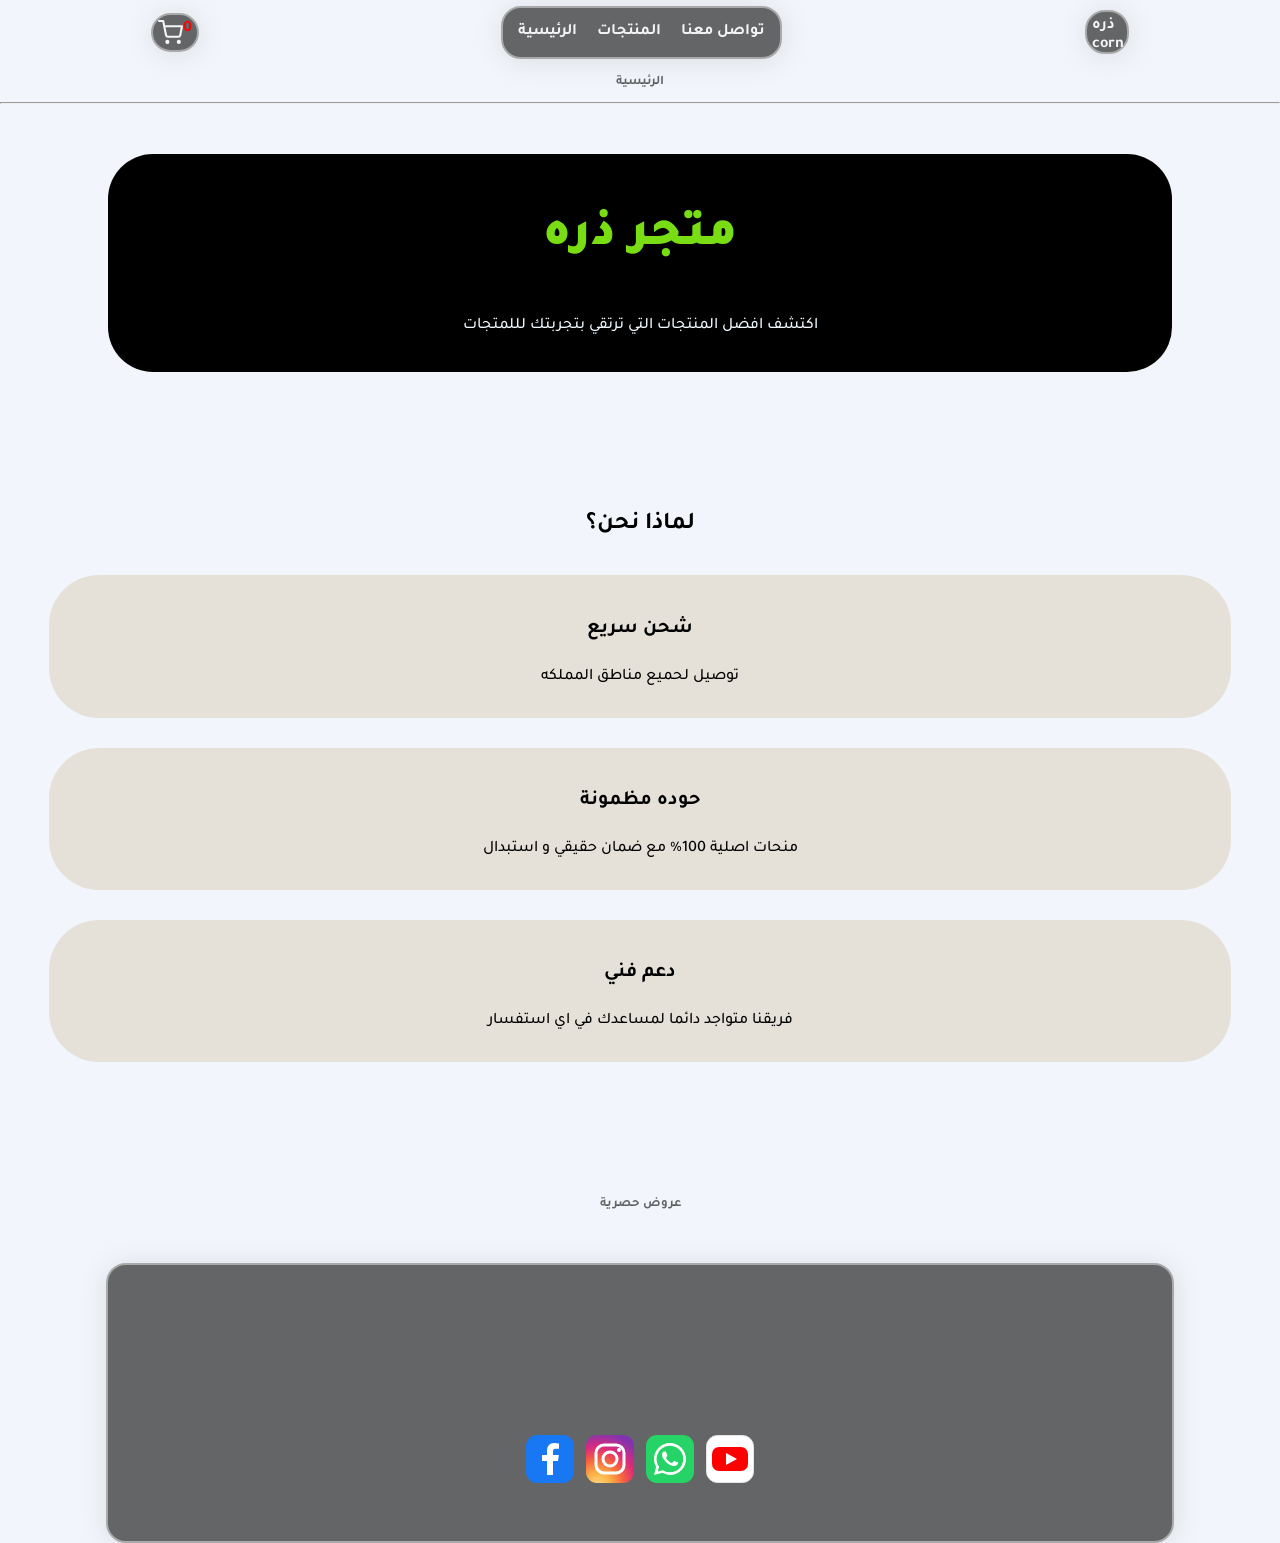
<file: index.html>
<!DOCTYPE html>
<html lang="en">
<head>

    <link rel="stylesheet" href="assets/css/footer.css">
    <link rel="stylesheet" href="assets/css/navbar.css">
    <link rel="stylesheet" href="assets/css/styleBase.css">
   <link rel="stylesheet" href="assets/css/effects.css">
   
    <meta charset="UTF-8">
    <link rel="preconnect" href="https://fonts.googleapis.com">
<link rel="preconnect" href="https://fonts.gstatic.com" crossorigin>
<link href="https://fonts.googleapis.com/css2?family=Alkalami&family=Blaka&family=IBM+Plex+Sans+Arabic:wght@100;200;300;400;500;600;700&family=Jomhuria&family=Lalezar&family=Noto+Nastaliq+Urdu:wght@400..700&family=Science+Gothic:wght@100..900&family=Tajawal:wght@200;300;400;500;700;800;900&display=swap" rel="stylesheet">
<link rel="stylesheet" href="assets/css/home.css">
    <meta name="viewport" content="width=device-width, initial-scale=1.0">
    <title></title>
</head>
<body>
    


<nav class="">
   <a href="cart.html" class="listCart shadow border"><svg xmlns="http://w3.org" viewBox="0 0 24 24" color="var(--text-secondary)" width="25" height="25" fill="none" stroke="currentColor" stroke-width="2" stroke-linecap="round" stroke-linejoin="round" >
    <circle cx="9" cy="21" r="1"></circle>
    <circle cx="20" cy="21" r="1"></circle>
    <path d="M1 1h4l2.68 13.39a2 2 0 0 0 2 1.61h9.72a2 2 0 0 0 2-1.61L23 6H6"></path>
  </svg>   <div class="number-of-product"></div></a>
     <div class="lists shadow border">
         <a href="index.html"><li>الرئيسية</li></a>
    <a href="products.html"><li>المنتجات</li></a>
    <a href="contact.html"><li>تواصل معنا</li></a>
   </div>
   
   <div class="logo shadow border">ذره corn</div>
   
   
   
</nav>


<main>
    <div class="hero-contact">
  <h2>الرئيسية</h2>
  <hr>
</div>



<div class="card-corn">
  <h1>متجر ذره</h1>
   <p>اكتشف افضل المنتجات التي ترتقي بتجربتك لللمتجات</p>
</div>







<div class="why-corn-store">
<h2>لماذا نحن؟</h2>
  <div>
 <h4>شحن سريع</h4>
 <p>توصيل لحميع مناطق المملكه</p>
  </div>
  <div >

 <h4>حوده مظمونة</h4>
 <p>منحات اصلية 100% مع ضمان حقيقي و استبدال</p>
  </div>
  <div >

 <h4>دعم فني </h4>
 <p>فريقنا متواجد دائما لمساعدك في اي استفسار</p>
  </div>
</div>





<!-- قسم العروض الخاصة -->
<div class="hero-contact">
    <h2>عروض حصرية </h2>
</div>
<div class="offers shadow"></div>
</main>



<footer class="shadow border">
    <div class="logo">ذره corn</div>

     <div class="lists-foot">
         <a href="index.html"><li>الرئيسية</li></a>
    <a href="products.html"><li>المنتجات</li></a>
    <a href="contact.html"><li>تواصل معنا</li></a>
    <a href="cart.html"><li>السلة</li></a>
   
</div>
<div class="social-icons">

  <!-- فيسبوك -->
  <div class="social-icon">
    <svg xmlns="http://www.w3.org/2000/svg"
         width="48" height="48" viewBox="0 0 48 48"
         role="img" aria-label="فيسبوك">
      <rect width="48" height="48" rx="11" fill="#1877F2"/>
      <path fill="#fff"
            d="M27 40V26h5l.8-6H27v-3.4c0-1.7.5-2.8 2.9-2.8H33V8.5
               A36 36 0 0 0 28.5 8C24 8 21 10.7 21 15.7V20h-5v6h5v14z"/>
    </svg>
  </div>

  <!-- إنستغرام -->
  <div class="social-icon">
    <svg xmlns="http://www.w3.org/2000/svg"
         width="48" height="48" viewBox="0 0 48 48"
         role="img" aria-label="إنستغرام">
      <defs>
        <radialGradient id="instagram-app-gradient"
                        cx="25%" cy="105%" r="110%">
          <stop offset="0%" stop-color="#FFDC80"/>
          <stop offset="25%" stop-color="#FCAF45"/>
          <stop offset="50%" stop-color="#F56040"/>
          <stop offset="72%" stop-color="#DD2A7B"/>
          <stop offset="100%" stop-color="#8134AF"/>
        </radialGradient>
      </defs>
      <rect width="48" height="48" rx="11"
            fill="url(#instagram-app-gradient)"/>
      <rect x="10" y="10" width="28" height="28" rx="8"
            fill="none" stroke="#fff" stroke-width="3"/>
      <circle cx="24" cy="24" r="7"
              fill="none" stroke="#fff" stroke-width="3"/>
      <circle cx="33" cy="15" r="2" fill="#fff"/>
    </svg>
  </div>

  <!-- واتساب -->
  <div class="social-icon">
    <svg xmlns="http://www.w3.org/2000/svg"
         width="48" height="48" viewBox="0 0 48 48"
         role="img" aria-label="واتساب">
      <rect width="48" height="48" rx="11" fill="#25D366"/>
      <g transform="translate(8 8) scale(1.333333)">
        <path fill="#fff"
              d="M20.5 3.5A11.9 11.9 0 0 0 12 0C5.4 0 0 5.4 0 12
                 c0 2.1.5 4.1 1.6 5.9L0 24l6.3-1.6A12 12 0 0 0 12 24
                 c6.6 0 12-5.4 12-12 0-3.2-1.2-6.2-3.5-8.5ZM12 22
                 a10 10 0 0 1-5.1-1.4l-.4-.2-3.7 1 1-3.6-.3-.4
                 A10 10 0 1 1 12 22Zm5.5-7.5c-.3-.1-1.8-.9-2.1-1
                 -.3-.1-.5-.1-.7.2-.2.3-.8 1-.9 1.2-.2.2-.3.2-.6.1
                 -.3-.1-1.3-.5-2.4-1.5-.9-.8-1.5-1.8-1.7-2.1
                 -.2-.3 0-.5.1-.6l.5-.6.3-.5c.1-.2 0-.4 0-.6l-1-2.3
                 c-.2-.6-.5-.5-.7-.5h-.6c-.2 0-.5.1-.7.3-.3.3-1 1-1 2.4
                 s1 2.8 1.2 3c.1.2 2 3.2 5 4.5.7.3 1.3.5 1.7.6
                 .7.2 1.3.2 1.8.1.6-.1 1.8-.7 2.1-1.4
                 .3-.7.3-1.3.2-1.4-.1-.1-.3-.2-.6-.4Z"/>
      </g>
    </svg>
  </div>

  <!-- يوتيوب -->
  <div class="social-icon">
    <svg xmlns="http://www.w3.org/2000/svg"
         width="48" height="48" viewBox="0 0 48 48"
         role="img" aria-label="يوتيوب">
      <rect x=".5" y=".5" width="47" height="47" rx="11"
            fill="#fff" stroke="#E5E5E5"/>
      <rect x="6" y="12" width="36" height="24" rx="7"
            fill="#FF0000"/>
      <path d="M20 18v12l11-6z" fill="#fff"/>
    </svg>
  </div>

</div>
    
</footer>
<script src="assets/javascript/script.js"></script>
</body>
</html>
</file>
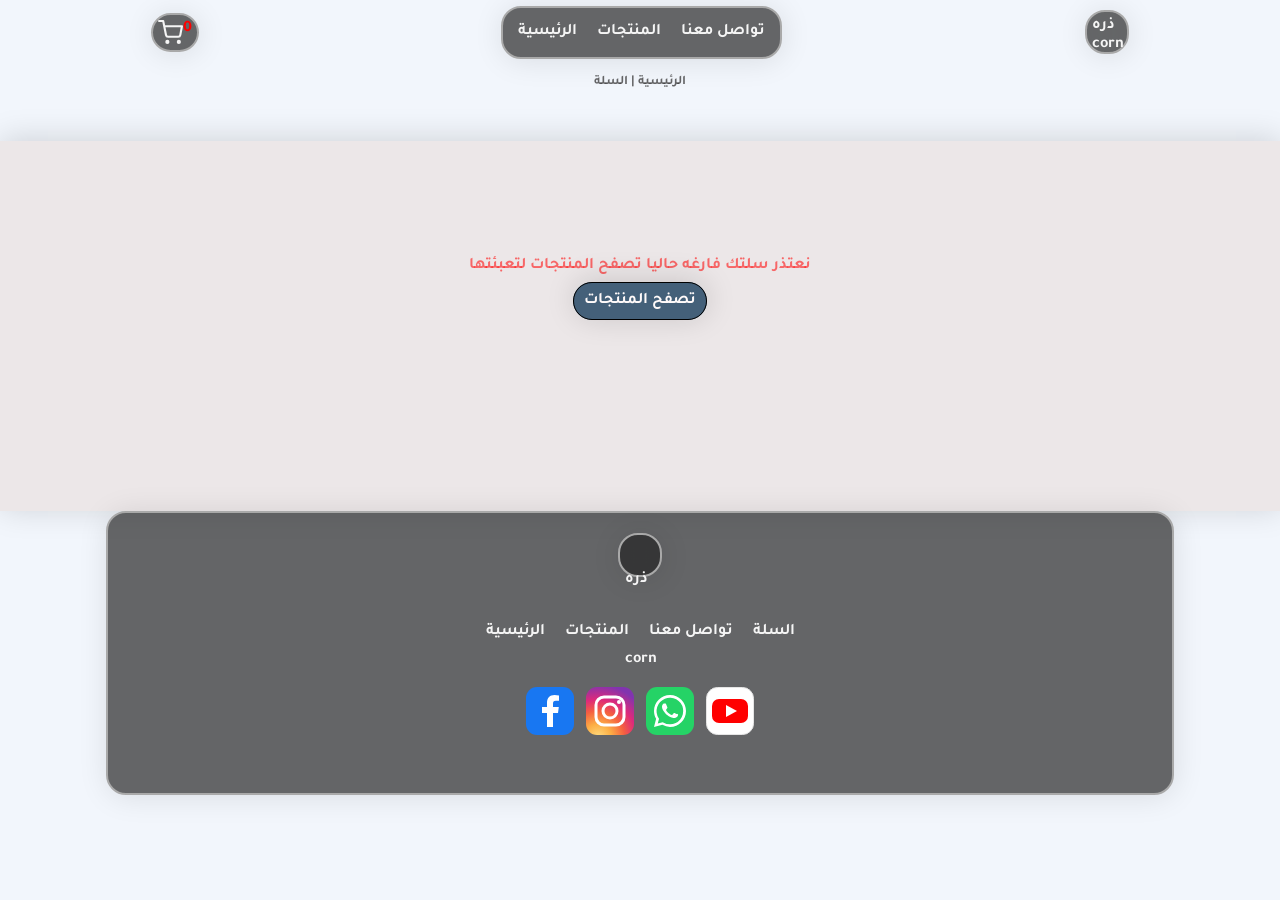
<file: cart.html>
<!DOCTYPE html>
<html lang="en">
<head>
  <link rel="stylesheet" href="assets/css/cart.css">
   
    <link rel="stylesheet" href="assets/css/navbar.css">
    <link rel="stylesheet" href="assets/css/effects.css">
    <link rel="stylesheet" href="assets/css/styleBase.css">
    <meta charset="UTF-8">
    <link rel="preconnect" href="https://fonts.googleapis.com">
<link rel="preconnect" href="https://fonts.gstatic.com" crossorigin>
<link href="https://fonts.googleapis.com/css2?family=Alkalami&family=Blaka&family=IBM+Plex+Sans+Arabic:wght@100;200;300;400;500;600;700&family=Jomhuria&family=Lalezar&family=Noto+Nastaliq+Urdu:wght@400..700&family=Science+Gothic:wght@100..900&family=Tajawal:wght@200;300;400;500;700;800;900&display=swap" rel="stylesheet">
    <meta name="viewport" content="width=device-width, initial-scale=1.0">
    <title></title> 
    <link rel="stylesheet" href="assets/css/footer.css">
</head>
<body >
    



    
<nav class="">
   <a href="cart.html" class="listCart shadow border"><svg xmlns="http://w3.org" viewBox="0 0 24 24" color="var(--text-secondary)" width="25" height="25" fill="none" stroke="currentColor" stroke-width="2" stroke-linecap="round" stroke-linejoin="round" >
    <circle cx="9" cy="21" r="1"></circle>
    <circle cx="20" cy="21" r="1"></circle>
    <path d="M1 1h4l2.68 13.39a2 2 0 0 0 2 1.61h9.72a2 2 0 0 0 2-1.61L23 6H6"></path>
  </svg>   <div class="number-of-product"></div></a>
     <div class="lists shadow border">
         <a href="index.html"><li>الرئيسية</li></a>
    <a href="products.html"><li>المنتجات</li></a>
    <a href="contact.html"><li>تواصل معنا</li></a>
   </div>
   
   <div class="logo shadow border">ذره corn</div>
   
   
   
</nav>

<main>
  <div class="hero-contact">
  <h2>الرئيسية | السلة</h2>
</div>
    
<div class="hero-cart shadow-top">
  <h4>طلبك</h4>

<div class="orders shadow"></div>
<div class="pay">
  <div class="total-price">
    <div>المجموع:</div>
    <div class="price">0$</div>
    
  </div>
  <div class="btn-pay"><a href="">ادفع</a></div>
</div>
                    
</div>


<footer class="shadow border">
   <div class="logo shadow border">ذره corn</div>

     <div class="lists-foot">
         <a href="index.html"><li>الرئيسية</li></a>
    <a href="products.html"><li>المنتجات</li></a>
    <a href="contact.html"><li>تواصل معنا</li></a>
    <a href="cart.html"><li>السلة</li></a>
   
</div>
<div class="social-icons">

  <!-- فيسبوك -->
  <div class="social-icon">
    <svg xmlns="http://www.w3.org/2000/svg"
         width="48" height="48" viewBox="0 0 48 48"
         role="img" aria-label="فيسبوك">
      <rect width="48" height="48" rx="11" fill="#1877F2"/>
      <path fill="#fff"
            d="M27 40V26h5l.8-6H27v-3.4c0-1.7.5-2.8 2.9-2.8H33V8.5
               A36 36 0 0 0 28.5 8C24 8 21 10.7 21 15.7V20h-5v6h5v14z"/>
    </svg>
  </div>

  <!-- إنستغرام -->
  <div class="social-icon">
    <svg xmlns="http://www.w3.org/2000/svg"
         width="48" height="48" viewBox="0 0 48 48"
         role="img" aria-label="إنستغرام">
      <defs>
        <radialGradient id="instagram-app-gradient"
                        cx="25%" cy="105%" r="110%">
          <stop offset="0%" stop-color="#FFDC80"/>
          <stop offset="25%" stop-color="#FCAF45"/>
          <stop offset="50%" stop-color="#F56040"/>
          <stop offset="72%" stop-color="#DD2A7B"/>
          <stop offset="100%" stop-color="#8134AF"/>
        </radialGradient>
      </defs>
      <rect width="48" height="48" rx="11"
            fill="url(#instagram-app-gradient)"/>
      <rect x="10" y="10" width="28" height="28" rx="8"
            fill="none" stroke="#fff" stroke-width="3"/>
      <circle cx="24" cy="24" r="7"
              fill="none" stroke="#fff" stroke-width="3"/>
      <circle cx="33" cy="15" r="2" fill="#fff"/>
    </svg>
  </div>

  <!-- واتساب -->
  <div class="social-icon">
    <svg xmlns="http://www.w3.org/2000/svg"
         width="48" height="48" viewBox="0 0 48 48"
         role="img" aria-label="واتساب">
      <rect width="48" height="48" rx="11" fill="#25D366"/>
      <g transform="translate(8 8) scale(1.333333)">
        <path fill="#fff"
              d="M20.5 3.5A11.9 11.9 0 0 0 12 0C5.4 0 0 5.4 0 12
                 c0 2.1.5 4.1 1.6 5.9L0 24l6.3-1.6A12 12 0 0 0 12 24
                 c6.6 0 12-5.4 12-12 0-3.2-1.2-6.2-3.5-8.5ZM12 22
                 a10 10 0 0 1-5.1-1.4l-.4-.2-3.7 1 1-3.6-.3-.4
                 A10 10 0 1 1 12 22Zm5.5-7.5c-.3-.1-1.8-.9-2.1-1
                 -.3-.1-.5-.1-.7.2-.2.3-.8 1-.9 1.2-.2.2-.3.2-.6.1
                 -.3-.1-1.3-.5-2.4-1.5-.9-.8-1.5-1.8-1.7-2.1
                 -.2-.3 0-.5.1-.6l.5-.6.3-.5c.1-.2 0-.4 0-.6l-1-2.3
                 c-.2-.6-.5-.5-.7-.5h-.6c-.2 0-.5.1-.7.3-.3.3-1 1-1 2.4
                 s1 2.8 1.2 3c.1.2 2 3.2 5 4.5.7.3 1.3.5 1.7.6
                 .7.2 1.3.2 1.8.1.6-.1 1.8-.7 2.1-1.4
                 .3-.7.3-1.3.2-1.4-.1-.1-.3-.2-.6-.4Z"/>
      </g>
    </svg>
  </div>

  <!-- يوتيوب -->
  <div class="social-icon">
    <svg xmlns="http://www.w3.org/2000/svg"
         width="48" height="48" viewBox="0 0 48 48"
         role="img" aria-label="يوتيوب">
      <rect x=".5" y=".5" width="47" height="47" rx="11"
            fill="#fff" stroke="#E5E5E5"/>
      <rect x="6" y="12" width="36" height="24" rx="7"
            fill="#FF0000"/>
      <path d="M20 18v12l11-6z" fill="#fff"/>
    </svg>
  </div>

</div>
    
</footer>
<script src="assets/javascript/script.js"></script>
</body>
</html>
</file>
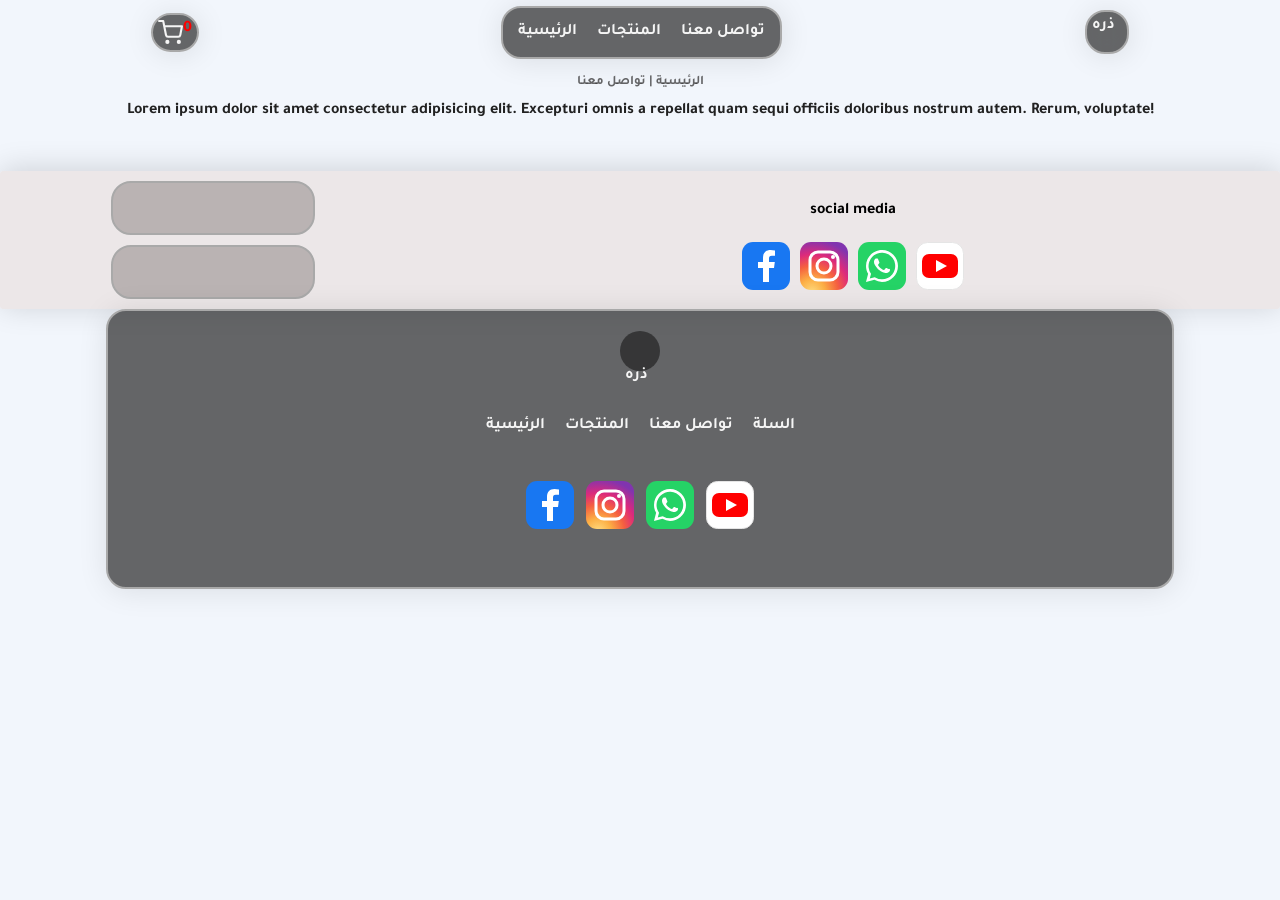
<file: contact.html>
<!DOCTYPE html>
<html lang="en">
<head>
    <link rel="stylesheet" href="assets/css/footer.css">
    <link rel="stylesheet" href="assets/css/navbar.css">
    <link rel="stylesheet" href="assets/css/styleBase.css">
   <link rel="stylesheet" href="assets/css/effects.css">
    <meta charset="UTF-8">
    <link rel="preconnect" href="https://fonts.googleapis.com">
<link rel="preconnect" href="https://fonts.gstatic.com" crossorigin>
<link href="https://fonts.googleapis.com/css2?family=Alkalami&family=Blaka&family=IBM+Plex+Sans+Arabic:wght@100;200;300;400;500;600;700&family=Jomhuria&family=Lalezar&family=Noto+Nastaliq+Urdu:wght@400..700&family=Science+Gothic:wght@100..900&family=Tajawal:wght@200;300;400;500;700;800;900&display=swap" rel="stylesheet">

    <meta name="viewport" content="width=device-width, initial-scale=1.0">
    <title></title>
</head>
<body>
    



   <nav class="">
   <a href="cart.html" class="listCart shadow border"><svg xmlns="http://w3.org" viewBox="0 0 24 24" color="var(--text-secondary)" width="25" height="25" fill="none" stroke="currentColor" stroke-width="2" stroke-linecap="round" stroke-linejoin="round" >
    <circle cx="9" cy="21" r="1"></circle>
    <circle cx="20" cy="21" r="1"></circle>
    <path d="M1 1h4l2.68 13.39a2 2 0 0 0 2 1.61h9.72a2 2 0 0 0 2-1.61L23 6H6"></path>
  </svg>   <div class="number-of-product"></div></a>
     <div class="lists shadow border">
         <a href="index.html"><li>الرئيسية</li></a>
    <a href="products.html"><li>المنتجات</li></a>
    <a href="contact.html"><li>تواصل معنا</li></a>
   </div>
   
   <div class="logo shadow border">ذره</div>
   
   
   
</nav>


<main>
<div class="hero-contact">
  <h2>الرئيسية | تواصل معنا</h2>
  <article>Lorem ipsum dolor sit amet consectetur adipisicing elit. Excepturi omnis a repellat quam sequi officiis doloribus nostrum autem. Rerum, voluptate!</article>
</div>

<div class="contact-card shadow-top">
    <div class="contact-others">
      <div class="card-other border email"></div>
      <div class="card-other border whatsapp"></div>    
    </div>

    <div class="social-media ">
      <h4>social media</h4>
      <div class="social-media-icons">
     <div class="social-icon">
    <svg xmlns="http://www.w3.org/2000/svg"
         width="48" height="48" viewBox="0 0 48 48"
         role="img" aria-label="فيسبوك">
      <rect width="48" height="48" rx="11" fill="#1877F2"/>
      <path fill="#fff"
            d="M27 40V26h5l.8-6H27v-3.4c0-1.7.5-2.8 2.9-2.8H33V8.5
               A36 36 0 0 0 28.5 8C24 8 21 10.7 21 15.7V20h-5v6h5v14z"/>
    </svg>
  </div>

  <!-- إنستغرام -->
  <div class="social-icon">
    <svg xmlns="http://www.w3.org/2000/svg"
         width="48" height="48" viewBox="0 0 48 48"
         role="img" aria-label="إنستغرام">
      <defs>
        <radialGradient id="instagram-app-gradient"
                        cx="25%" cy="105%" r="110%">
          <stop offset="0%" stop-color="#FFDC80"/>
          <stop offset="25%" stop-color="#FCAF45"/>
          <stop offset="50%" stop-color="#F56040"/>
          <stop offset="72%" stop-color="#DD2A7B"/>
          <stop offset="100%" stop-color="#8134AF"/>
        </radialGradient>
      </defs>
      <rect width="48" height="48" rx="11"
            fill="url(#instagram-app-gradient)"/>
      <rect x="10" y="10" width="28" height="28" rx="8"
            fill="none" stroke="#fff" stroke-width="3"/>
      <circle cx="24" cy="24" r="7"
              fill="none" stroke="#fff" stroke-width="3"/>
      <circle cx="33" cy="15" r="2" fill="#fff"/>
    </svg>
  </div>
  

  <!-- واتساب -->
  <div class="social-icon">
    <svg xmlns="http://www.w3.org/2000/svg"
         width="48" height="48" viewBox="0 0 48 48"
         role="img" aria-label="واتساب">
      <rect width="48" height="48" rx="11" fill="#25D366"/>
      <g transform="translate(8 8) scale(1.333333)">
        <path fill="#fff"
              d="M20.5 3.5A11.9 11.9 0 0 0 12 0C5.4 0 0 5.4 0 12
                 c0 2.1.5 4.1 1.6 5.9L0 24l6.3-1.6A12 12 0 0 0 12 24
                 c6.6 0 12-5.4 12-12 0-3.2-1.2-6.2-3.5-8.5ZM12 22
                 a10 10 0 0 1-5.1-1.4l-.4-.2-3.7 1 1-3.6-.3-.4
                 A10 10 0 1 1 12 22Zm5.5-7.5c-.3-.1-1.8-.9-2.1-1
                 -.3-.1-.5-.1-.7.2-.2.3-.8 1-.9 1.2-.2.2-.3.2-.6.1
                 -.3-.1-1.3-.5-2.4-1.5-.9-.8-1.5-1.8-1.7-2.1
                 -.2-.3 0-.5.1-.6l.5-.6.3-.5c.1-.2 0-.4 0-.6l-1-2.3
                 c-.2-.6-.5-.5-.7-.5h-.6c-.2 0-.5.1-.7.3-.3.3-1 1-1 2.4
                 s1 2.8 1.2 3c.1.2 2 3.2 5 4.5.7.3 1.3.5 1.7.6
                 .7.2 1.3.2 1.8.1.6-.1 1.8-.7 2.1-1.4
                 .3-.7.3-1.3.2-1.4-.1-.1-.3-.2-.6-.4Z"/>
      </g>
    </svg>
  </div>

  <!-- يوتيوب -->
  <div class="social-icon">
    <svg xmlns="http://www.w3.org/2000/svg"
         width="48" height="48" viewBox="0 0 48 48"
         role="img" aria-label="يوتيوب">
      <rect x=".5" y=".5" width="47" height="47" rx="11"
            fill="#fff" stroke="#E5E5E5"/>
      <rect x="6" y="12" width="36" height="24" rx="7"
            fill="#FF0000"/>
      <path d="M20 18v12l11-6z" fill="#fff"/>
    </svg>
  </div>
    </div>
  </div>
  </div> 

</main>



<footer class="shadow border">
    <div class="logo">ذره</div>

     <div class="lists-foot">
         <a href="index.html"><li>الرئيسية</li></a>
    <a href="products.html"><li>المنتجات</li></a>
    <a href="contact.html"><li>تواصل معنا</li></a>
    <a href="cart.html"><li>السلة</li></a>
   
</div>
<div class="social-icons">

  <!-- فيسبوك -->
  <div class="social-icon">
    <svg xmlns="http://www.w3.org/2000/svg"
         width="48" height="48" viewBox="0 0 48 48"
         role="img" aria-label="فيسبوك">
      <rect width="48" height="48" rx="11" fill="#1877F2"/>
      <path fill="#fff"
            d="M27 40V26h5l.8-6H27v-3.4c0-1.7.5-2.8 2.9-2.8H33V8.5
               A36 36 0 0 0 28.5 8C24 8 21 10.7 21 15.7V20h-5v6h5v14z"/>
    </svg>
  </div>

  <!-- إنستغرام -->
  <div class="social-icon">
    <svg xmlns="http://www.w3.org/2000/svg"
         width="48" height="48" viewBox="0 0 48 48"
         role="img" aria-label="إنستغرام">
      <defs>
        <radialGradient id="instagram-app-gradient"
                        cx="25%" cy="105%" r="110%">
          <stop offset="0%" stop-color="#FFDC80"/>
          <stop offset="25%" stop-color="#FCAF45"/>
          <stop offset="50%" stop-color="#F56040"/>
          <stop offset="72%" stop-color="#DD2A7B"/>
          <stop offset="100%" stop-color="#8134AF"/>
        </radialGradient>
      </defs>
      <rect width="48" height="48" rx="11"
            fill="url(#instagram-app-gradient)"/>
      <rect x="10" y="10" width="28" height="28" rx="8"
            fill="none" stroke="#fff" stroke-width="3"/>
      <circle cx="24" cy="24" r="7"
              fill="none" stroke="#fff" stroke-width="3"/>
      <circle cx="33" cy="15" r="2" fill="#fff"/>
    </svg>
  </div>

  <!-- واتساب -->
  <div class="social-icon">
    <svg xmlns="http://www.w3.org/2000/svg"
         width="48" height="48" viewBox="0 0 48 48"
         role="img" aria-label="واتساب">
      <rect width="48" height="48" rx="11" fill="#25D366"/>
      <g transform="translate(8 8) scale(1.333333)">
        <path fill="#fff"
              d="M20.5 3.5A11.9 11.9 0 0 0 12 0C5.4 0 0 5.4 0 12
                 c0 2.1.5 4.1 1.6 5.9L0 24l6.3-1.6A12 12 0 0 0 12 24
                 c6.6 0 12-5.4 12-12 0-3.2-1.2-6.2-3.5-8.5ZM12 22
                 a10 10 0 0 1-5.1-1.4l-.4-.2-3.7 1 1-3.6-.3-.4
                 A10 10 0 1 1 12 22Zm5.5-7.5c-.3-.1-1.8-.9-2.1-1
                 -.3-.1-.5-.1-.7.2-.2.3-.8 1-.9 1.2-.2.2-.3.2-.6.1
                 -.3-.1-1.3-.5-2.4-1.5-.9-.8-1.5-1.8-1.7-2.1
                 -.2-.3 0-.5.1-.6l.5-.6.3-.5c.1-.2 0-.4 0-.6l-1-2.3
                 c-.2-.6-.5-.5-.7-.5h-.6c-.2 0-.5.1-.7.3-.3.3-1 1-1 2.4
                 s1 2.8 1.2 3c.1.2 2 3.2 5 4.5.7.3 1.3.5 1.7.6
                 .7.2 1.3.2 1.8.1.6-.1 1.8-.7 2.1-1.4
                 .3-.7.3-1.3.2-1.4-.1-.1-.3-.2-.6-.4Z"/>
      </g>
    </svg>
  </div>

  <!-- يوتيوب -->
  <div class="social-icon">
    <svg xmlns="http://www.w3.org/2000/svg"
         width="48" height="48" viewBox="0 0 48 48"
         role="img" aria-label="يوتيوب">
      <rect x=".5" y=".5" width="47" height="47" rx="11"
            fill="#fff" stroke="#E5E5E5"/>
      <rect x="6" y="12" width="36" height="24" rx="7"
            fill="#FF0000"/>
      <path d="M20 18v12l11-6z" fill="#fff"/>
    </svg>
  </div>

</div>
    
</footer>
<script src="/assets/javascript/script.js"></script>

</body>
</html>
</file>
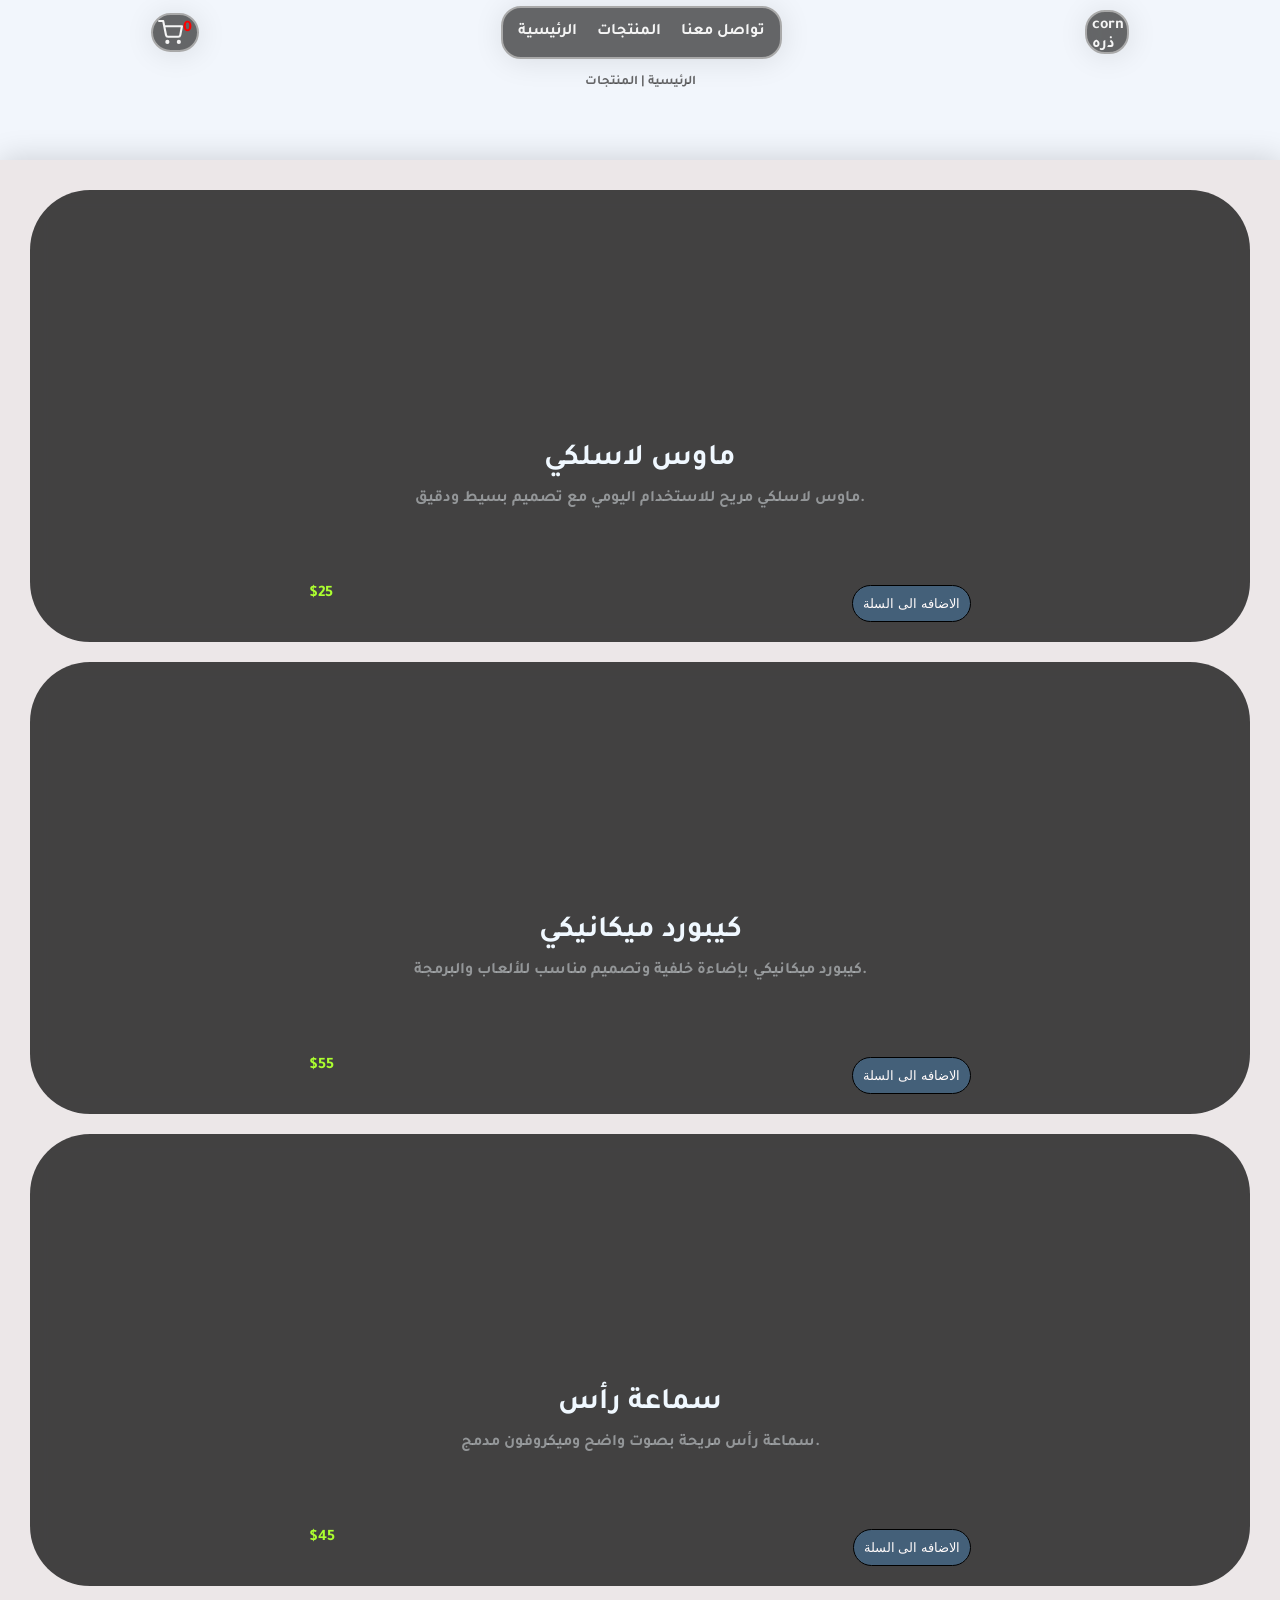
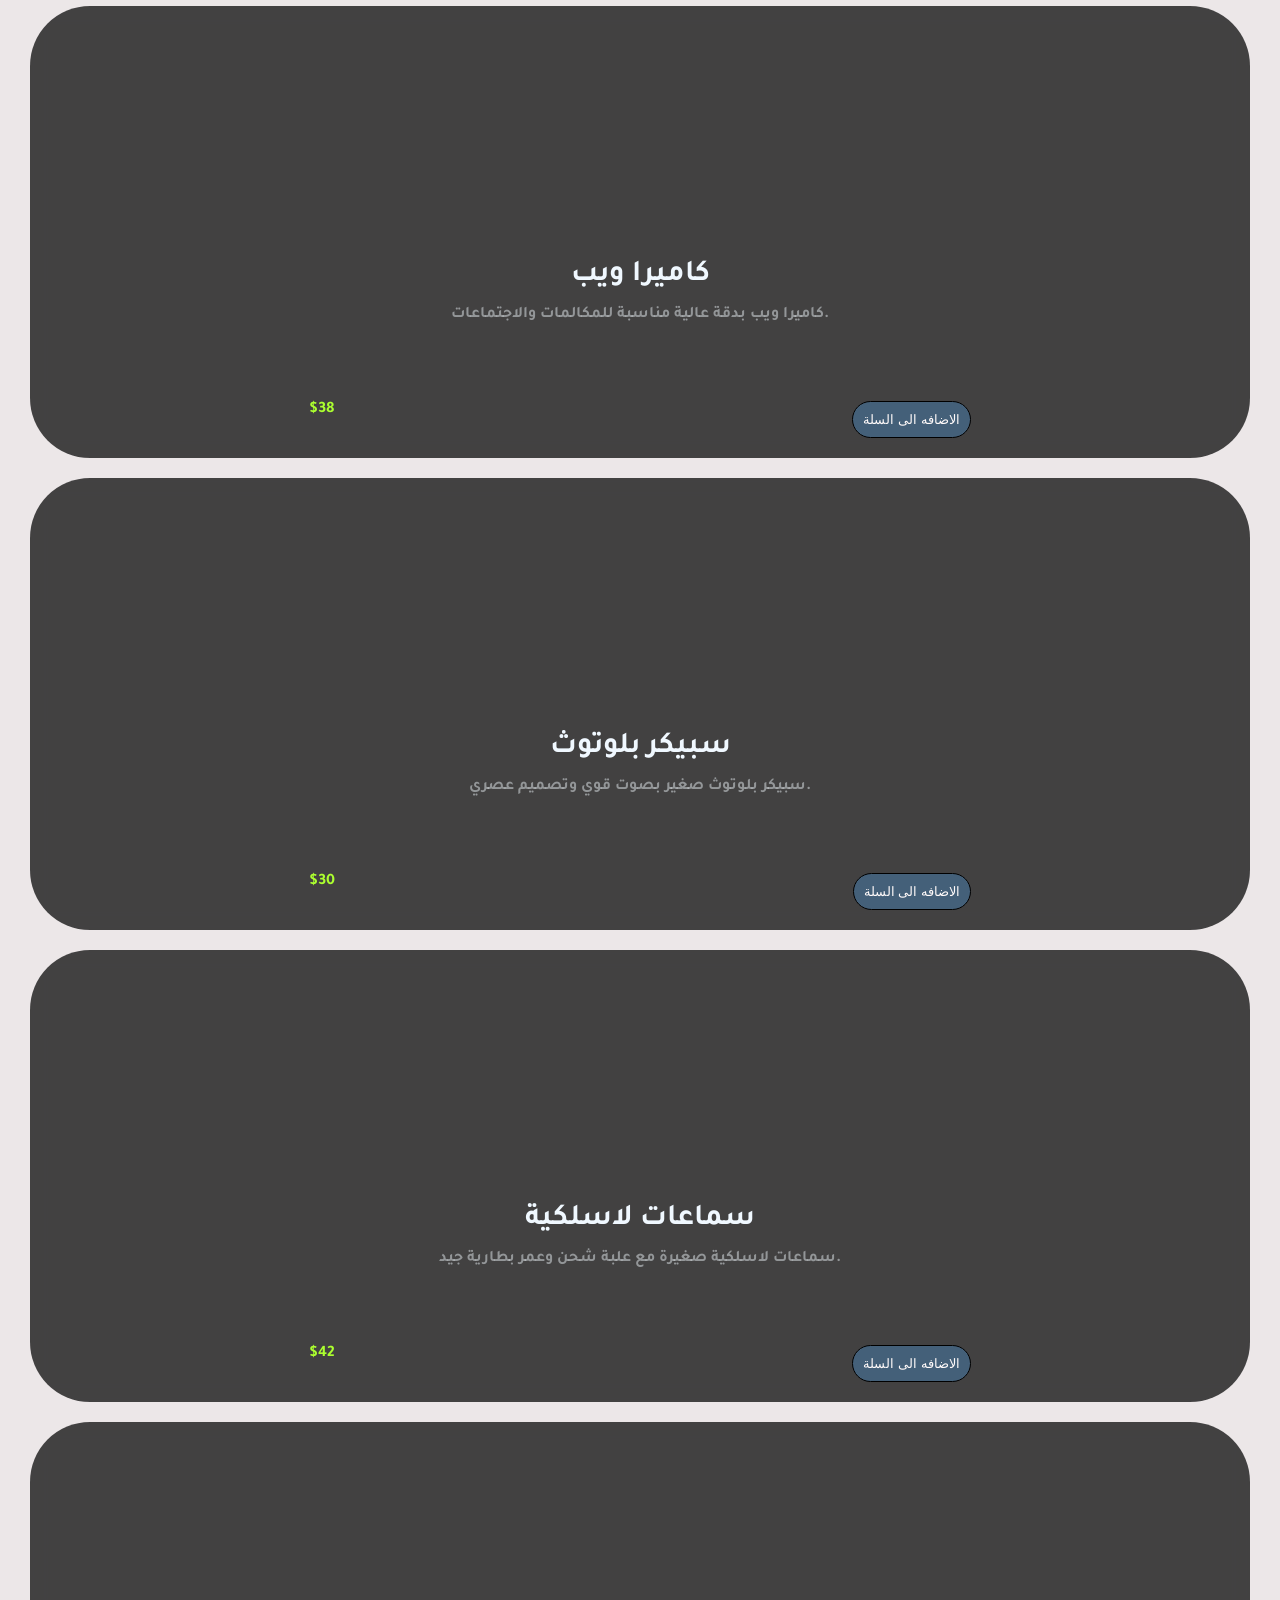
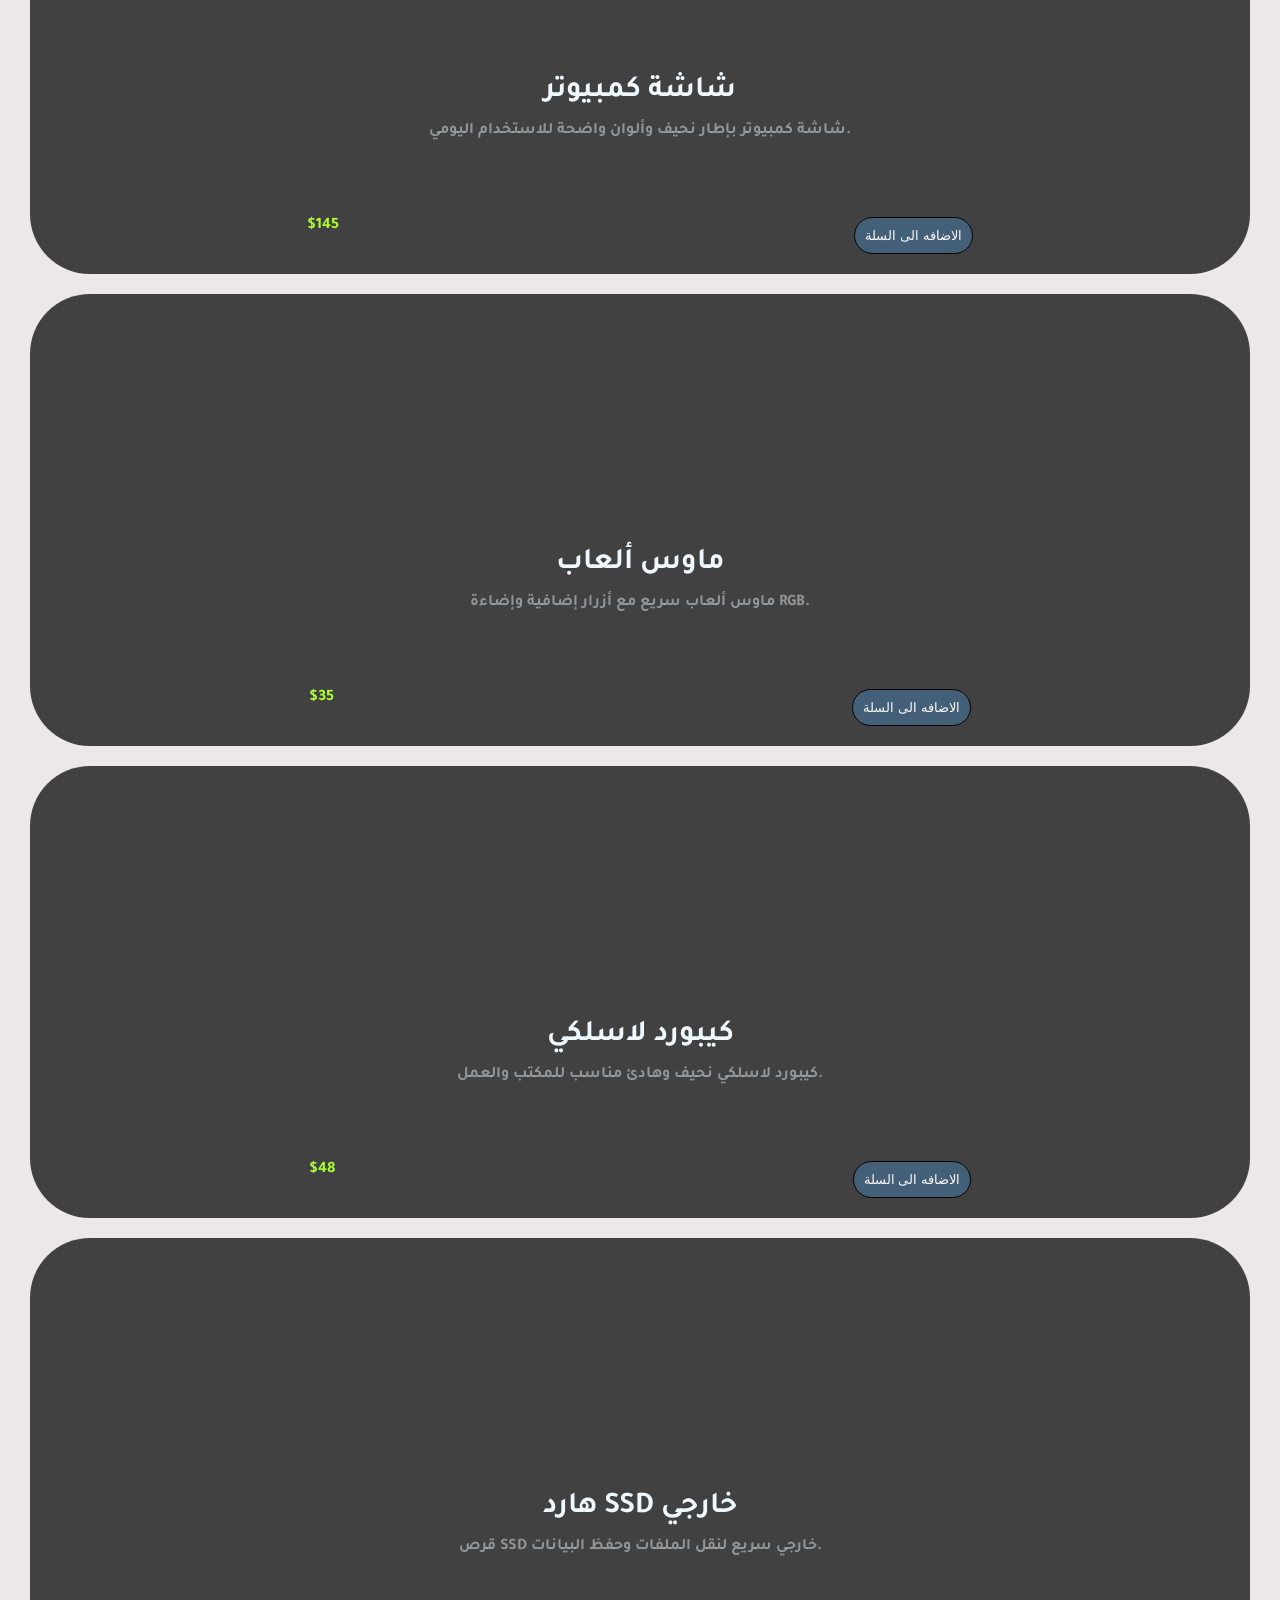
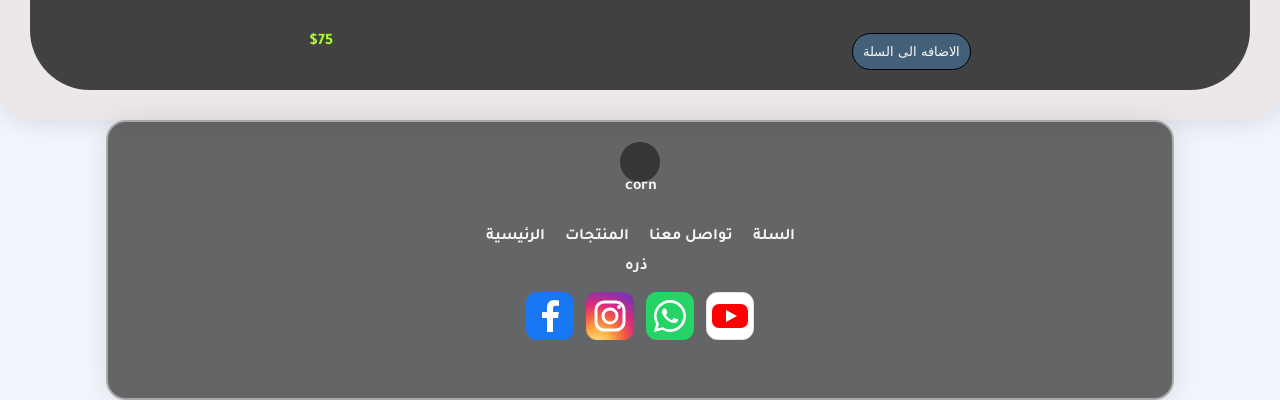
<file: products.html>
<!DOCTYPE html>
<html>

<head>
  <link rel="stylesheet" href="assets/css/footer.css">
  <link rel="stylesheet" href="assets/css/navbar.css">
  <link rel="stylesheet" href="assets/css/styleBase.css">
  <link rel="stylesheet" href="assets/css/effects.css">
  <meta charset="UTF-8">
  <link rel="stylesheet" href="assets/css/products.css">
  <link rel="preconnect" href="https://fonts.googleapis.com">
  <link rel="preconnect" href="https://fonts.gstatic.com" crossorigin>
  <link
    href="https://fonts.googleapis.com/css2?family=Alkalami&family=Blaka&family=IBM+Plex+Sans+Arabic:wght@100;200;300;400;500;600;700&family=Jomhuria&family=Lalezar&family=Noto+Nastaliq+Urdu:wght@400..700&family=Science+Gothic:wght@100..900&family=Tajawal:wght@200;300;400;500;700;800;900&display=swap"
    rel="stylesheet">

  <meta name="viewport" content="width=device-width, initial-scale=1.0">
  <title></title>
</head>

<body>



  <nav class="">
    <a href="cart.html" class="listCart shadow border"><svg xmlns="http://w3.org" viewBox="0 0 24 24"
        color="var(--text-secondary)" width="25" height="25" fill="none" stroke="currentColor" stroke-width="2"
        stroke-linecap="round" stroke-linejoin="round">
        <circle cx="9" cy="21" r="1"></circle>
        <circle cx="20" cy="21" r="1"></circle>
        <path d="M1 1h4l2.68 13.39a2 2 0 0 0 2 1.61h9.72a2 2 0 0 0 2-1.61L23 6H6"></path>

      </svg>         <div class="number-of-product"></div></a>
    <div class="lists shadow border">
      <a href="index.html">
        <li>الرئيسية</li>
      </a>
      <a href="products.html">
        <li>المنتجات</li>
      </a>
      <a href="contact.html">
        <li>تواصل معنا</li>
      </a>
    </div>

    <div class="logo shadow border">corn ذره</div>



  </nav>

  <main>
    <div class="hero-contact">
      <h2>الرئيسية | المنتجات</h2>
    </div>


    <br>
    <div class="main-products shadow-top">
    
    </div>
  </main>



  <footer class="shadow border">
    <div class="logo">corn ذره</div>

    <div class="lists-foot">
      <a href="index.html">
        <li>الرئيسية</li>
      </a>
      <a href="products.html">
        <li>المنتجات</li>
      </a>
      <a href="contact.html">
        <li>تواصل معنا</li>
      </a>
      <a href="cart.html">
        <li>السلة</li>
      </a>

    </div>
    <div class="social-icons">

      <!-- فيسبوك -->
      <div class="social-icon">
        <svg xmlns="http://www.w3.org/2000/svg" width="48" height="48" viewBox="0 0 48 48" role="img"
          aria-label="فيسبوك">
          <rect width="48" height="48" rx="11" fill="#1877F2" />
          <path fill="#fff" d="M27 40V26h5l.8-6H27v-3.4c0-1.7.5-2.8 2.9-2.8H33V8.5
               A36 36 0 0 0 28.5 8C24 8 21 10.7 21 15.7V20h-5v6h5v14z" />
        </svg>
      </div>

      <!-- إنستغرام -->
      <div class="social-icon">
        <svg xmlns="http://www.w3.org/2000/svg" width="48" height="48" viewBox="0 0 48 48" role="img"
          aria-label="إنستغرام">
          <defs>
            <radialGradient id="instagram-app-gradient" cx="25%" cy="105%" r="110%">
              <stop offset="0%" stop-color="#FFDC80" />
              <stop offset="25%" stop-color="#FCAF45" />
              <stop offset="50%" stop-color="#F56040" />
              <stop offset="72%" stop-color="#DD2A7B" />
              <stop offset="100%" stop-color="#8134AF" />
            </radialGradient>
          </defs>
          <rect width="48" height="48" rx="11" fill="url(#instagram-app-gradient)" />
          <rect x="10" y="10" width="28" height="28" rx="8" fill="none" stroke="#fff" stroke-width="3" />
          <circle cx="24" cy="24" r="7" fill="none" stroke="#fff" stroke-width="3" />
          <circle cx="33" cy="15" r="2" fill="#fff" />
        </svg>
      </div>

      <!-- واتساب -->
      <div class="social-icon">
        <svg xmlns="http://www.w3.org/2000/svg" width="48" height="48" viewBox="0 0 48 48" role="img"
          aria-label="واتساب">
          <rect width="48" height="48" rx="11" fill="#25D366" />
          <g transform="translate(8 8) scale(1.333333)">
            <path fill="#fff" d="M20.5 3.5A11.9 11.9 0 0 0 12 0C5.4 0 0 5.4 0 12
                 c0 2.1.5 4.1 1.6 5.9L0 24l6.3-1.6A12 12 0 0 0 12 24
                 c6.6 0 12-5.4 12-12 0-3.2-1.2-6.2-3.5-8.5ZM12 22
                 a10 10 0 0 1-5.1-1.4l-.4-.2-3.7 1 1-3.6-.3-.4
                 A10 10 0 1 1 12 22Zm5.5-7.5c-.3-.1-1.8-.9-2.1-1
                 -.3-.1-.5-.1-.7.2-.2.3-.8 1-.9 1.2-.2.2-.3.2-.6.1
                 -.3-.1-1.3-.5-2.4-1.5-.9-.8-1.5-1.8-1.7-2.1
                 -.2-.3 0-.5.1-.6l.5-.6.3-.5c.1-.2 0-.4 0-.6l-1-2.3
                 c-.2-.6-.5-.5-.7-.5h-.6c-.2 0-.5.1-.7.3-.3.3-1 1-1 2.4
                 s1 2.8 1.2 3c.1.2 2 3.2 5 4.5.7.3 1.3.5 1.7.6
                 .7.2 1.3.2 1.8.1.6-.1 1.8-.7 2.1-1.4
                 .3-.7.3-1.3.2-1.4-.1-.1-.3-.2-.6-.4Z" />
          </g>
        </svg>
      </div>

      <!-- يوتيوب -->
      <div class="social-icon">
        <svg xmlns="http://www.w3.org/2000/svg" width="48" height="48" viewBox="0 0 48 48" role="img"
          aria-label="يوتيوب">
          <rect x=".5" y=".5" width="47" height="47" rx="11" fill="#fff" stroke="#E5E5E5" />
          <rect x="6" y="12" width="36" height="24" rx="7" fill="#FF0000" />
          <path d="M20 18v12l11-6z" fill="#fff" />
        </svg>
      </div>

    </div>

  </footer>
<script src="assets/javascript/script.js"></script>
</body>

</html>
</file>
<file: assets/css/footer.css>
footer{
    display: flex;
    flex-flow: column;
    padding: 20px;
    background-color: var(--secondary);
    width: 80%;
    margin: 0 auto;
    align-items: center;
line-height: 80px;
position: relative;
z-index: 0;

    background-color: #212121ad;

    
}

.social-icons {
  display: flex;
  gap: 12px;
}

.lists-foot{
    padding:15px;
    display: flex;
    gap: 20px;
    backdrop-filter: blur(0px);
}
</file>
<file: assets/css/navbar.css>
nav{
   display: flex;
    position:sticky;
    top: 0;
    bottom: 10px;
    left: 0;
    right: 0;
z-index: 10;

   
    height: 64px;                   
    
    justify-content: space-around;
    align-items: center;  
  }
  
  .lists{
    padding:15px;
  
    background-color: #212121ad;
    display: flex;
    gap: 20px;
    backdrop-filter: blur(3px);
    
  }
  .logo{
  backdrop-filter: blur(10px);
  background-color: #212121ad;
  border-radius: 25px;
  width: 30px;
  height: 30px;
  color: var(--text-secondary); 
   padding: 5px;
}

.listCart{
  display: flex;
  background-color: #212121ad;
  backdrop-filter: blur(10px);
     padding: 5px;
}
.listCart::after{
}
.number-of-product{
  color: red;
}
</file>
<file: assets/css/styleBase.css>
:root {
  --primary: #F2F6FC;
  --secondary: #0B1215;
  --text-main: #212121;
  --text-secondary: #F5F5F5;
  --price:rgb(172, 255, 47);
}

body{
box-sizing: border-box;
    background-color: var(--primary);
    margin: 0;
padding: 0;
 font-family: "Tajawal";
 font-weight: 700;
height: 100%;
}

li {
    text-wrap: nowrap;
    color: var(--text-secondary);
}

a{
    color:snow;
    list-style: none;
    text-decoration: none;
}

/* main contact */
.hero-contact{
    text-align: center;
    color: #212121;
    margin-bottom: 50px;
}
.hero-contact > h2{
    color: #1e1d1daa;
    font-size: small;
}
.contact-card{
    display: grid;
    background-color: rgba(235, 227, 227, 0.768);
    width: 100%;
    margin: auto;
    border-radius: 3px;
    grid-template-columns: 1fr 2fr;
    align-items: center;
    justify-items: center;
    
}
.social-media{

text-align: center;  

}
.social-media-icons{
    display: flex;
    flex-wrap: wrap;
    gap: 10px;
}
.card-other{
    height: 50px;
    width: 200px;
   margin:10px;

    background-color: rgba(163, 155, 155, 0.68);
}

footer{
    border-top-left-radius:0px;
}


.action-status{
position: fixed;
top: 90px;
left: 0;
right: 0;
 padding:15px;
width:fit-content;
margin: 10px auto;
border-radius: 8px;
backdrop-filter: blur(10px);
background: hwb(0 7% 15% / 0.603);
 color:rgb(29, 28, 28);
 text-wrap: nowrap;

animation-name: actionShow;
animation-duration: 2s;
animation-timing-function:cubic-bezier(0.22, 1, 0.36, 1);
animation-direction:alternate;
animation-fill-mode:forwards ;
animation-iteration-count: 2;
animation-play-state:running;
font-size: smaller;
filter: drop-shadow(1px 1px 30px rgba(0, 0, 0, 0.123));

}


@keyframes actionShow {
    0% {
transform: translateY(-50px) scale(0.5);
opacity: 0;
filter: blur(10px);

}
100%{
    transform: translateY(0px) scale(1);
        opacity: 1;

    }
}

body *{
    animation-name: load-pop;
    animation-timing-function: ease;
    animation-duration: 1s;
}

@keyframes load-pop{
    0%{
        transform: translateY(50px);
        opacity: 0;
        scale: 0.9;
    }
    100%{
    transform: translateY();
        scale: 1;

    }
}
.bottom-increment-decrement{
    border-color: #0b121500;
}
</file>
<file: assets/css/effects.css>
.shadow{
    box-shadow: 1px 2px 30px rgba(0, 0, 0, 0.1);
}
.shadow-top{
    box-shadow: 1px -2px 30px rgba(0, 0, 0, 0.15);
}
.border{
      border: 2px  solid darkgray;
        border-radius: 20px;

}

.botton{
    cursor: pointer;
    background-color: rgb(68, 96, 121);
    text-align: center;
    text-wrap: nowrap;

    padding: 10px;
    border: 1px black solid;
    border-radius: 20px;
    color: snow;
  
}
.botton > a{
    color: inherit;
}
</file>
<file: assets/css/home.css>
p{
    font-weight: 500;
}
.card-corn{
    display: flex;
    flex-flow: column;
    text-align: center;
    justify-content: space-around;

    background-color: black;
    width: 80%;
    margin: auto;
padding: 20px;
color:aliceblue;
border-radius:45px;
}
.card-corn > h1{
font-weight: 900;
font-size: 50px;
    color:rgb(120, 221, 19);
}

.why-corn-store{
margin-top: 120px;
margin-bottom: 120px;

    display: flex;
    flex-flow: column;
    justify-content: space-between;
    align-items: center;
    text-align: center;
}
.why-corn-store div > h4{
font-size: 20px;
}

.why-corn-store div{
    width: 90%;
    border-radius: 50px;
    margin: 15px auto;
    background-color: rgb(229, 225, 216);
padding: 15px;
}



.offers{
    
}
</file>
<file: assets/css/cart.css>
.hero-cart > h4{
    text-align: center;
}

.hero-cart{
    height: 100%;
   
        background-color: rgba(235, 227, 227, 0.768);
padding-bottom: 100px;
}
.orders{
    display: flex;
    flex-flow: row;
    flex-wrap: wrap;
    background-color: wheat;
    width: 100%;
    height: 80%;
    margin: auto;
    border-radius: 10px;
    justify-content: space-around;
    
}


.order{
    display: flex;
    flex-flow: row-reverse;
    background-color: rgb(128, 118, 118);
    width: 3fr;
    margin: 15px auto;
    border-radius: 50px;
    align-items: center;
    line-break:strict;
    color: snow;
    flex-wrap: wrap;
    width: 90%;
    justify-content: center;
}

.order-img{
    flex-wrap: wrap;
    background-color: black;
    background-size:cover;
    background-repeat: no-repeat;
    border-radius: 50px;
    width: 100%;
    height: 250px;
}

/* styeling for cart empty */

.cart-empty{
    
    padding: 100px;
    padding-bottom: 100px;
    text-align: center;
    
    color: rgba(255, 0, 0, 0.555);
}


.add-product{
    display: flex;
    margin: 10px;
    padding: 5px;
    flex-flow: row;
    background-color: black;
    border-radius: 30px;
}
.product-details{
    
    display: flex;
    flex-flow: column;
    text-align: center;
}
.bottom-increment-decrement{
    padding: 5px;
    background-color: aliceblue;
    color: black;
    border-radius: 50px ;
    text-align: center;
    margin-left: 10px;
    margin-right: 10px;
}
.pay{

    display: flex;
    flex-flow: column;
    position: sticky;
    bottom: 10px;
    right: 0;
    left: 0;
    justify-content:space-between;
    align-items: center;
    margin: 15px;
    z-index: 10;

}
.total-price{
    
     display: flex;
    flex-flow: column;
    background-color: #383838c4;
    border-radius: 10px;
    color: snow;
    width: 200px;
    margin: 10px auto  10px auto;
  
    backdrop-filter: blur(5px);
    padding: 5px;    
left: 0;

align-items: center;
}
.total-price > .price{
    margin: 10px;
    color: rgba(51, 255, 0, 0.694);
}
.btn-pay,.a{
    text-align: center;
    background-color: #3361a1c4;
    border-radius: 10px;

    padding: 15px;
    border: solid 1px rgb(0, 0, 0);
    backdrop-filter: blur(5px);
    padding: 5px;    
    color: snow;
    

}


.delete-order {
    display: flex;
    align-items: center;
    justify-content: center;
    border: none;
    background-color: transparent;
    color: #ff5555;
    cursor: pointer;
    padding: 5px;
    border-radius: 50%;
    transition: 0.2s;
}

.delete-order:hover {
    background-color: rgba(255, 0, 0, 0.15);
    color: red;
}

.delete-order svg {
    display: block;
}
</file>
<file: assets/css/products.css>
.main-products{
    
    position: relative;
    z-index: 0;
    display: grid;
    grid-template-columns: repeat(1,1fr);
    align-items: center;
    gap: 20px;
    justify-content: space-between; 
    padding: 30px;
    align-items: center;
    background-color:  rgba(235, 227, 227, 0.768);
    border-bottom-left-radius: 30px;
    border-bottom-right-radius: 30px;
}
.product{
    
        text-wrap: wrap;

    display: grid;
    background-color:#212121d5;
    border-radius: 60px;
    align-items: center;
    backdrop-filter: blur(10px);
    gap: 20px;
grid-template-rows: repeat(3,100%/3);
grid-template-columns: repeat(2,1fr);
}

.product > .image{
width: 100%;
height: 200px;
background-size: cover;
background-repeat: no-repeat;
    border-radius: inherit;
grid-column: 1/3;
grid-row: 1/2;
}
.product .deitails{
  
    
    grid-column: 1/3;
    grid-row: 2/3;
    padding: 20px;
    text-align: center;
}
.product .deitails > h3{
    line-height: 0;
    font-size: 30px;
    color: aliceblue;
}
.product .deitails > p{

        color: rgba(202, 206, 210, 0.6);

}

.product > .price-and-add-cart{
    grid-column: 1/3;
    grid-row: 3/4;
    display: flex;

justify-content: space-around;

padding: 20px;
text-align: center;
direction: rtl;
}

.price{
    color: var(--price);
}
</file>
